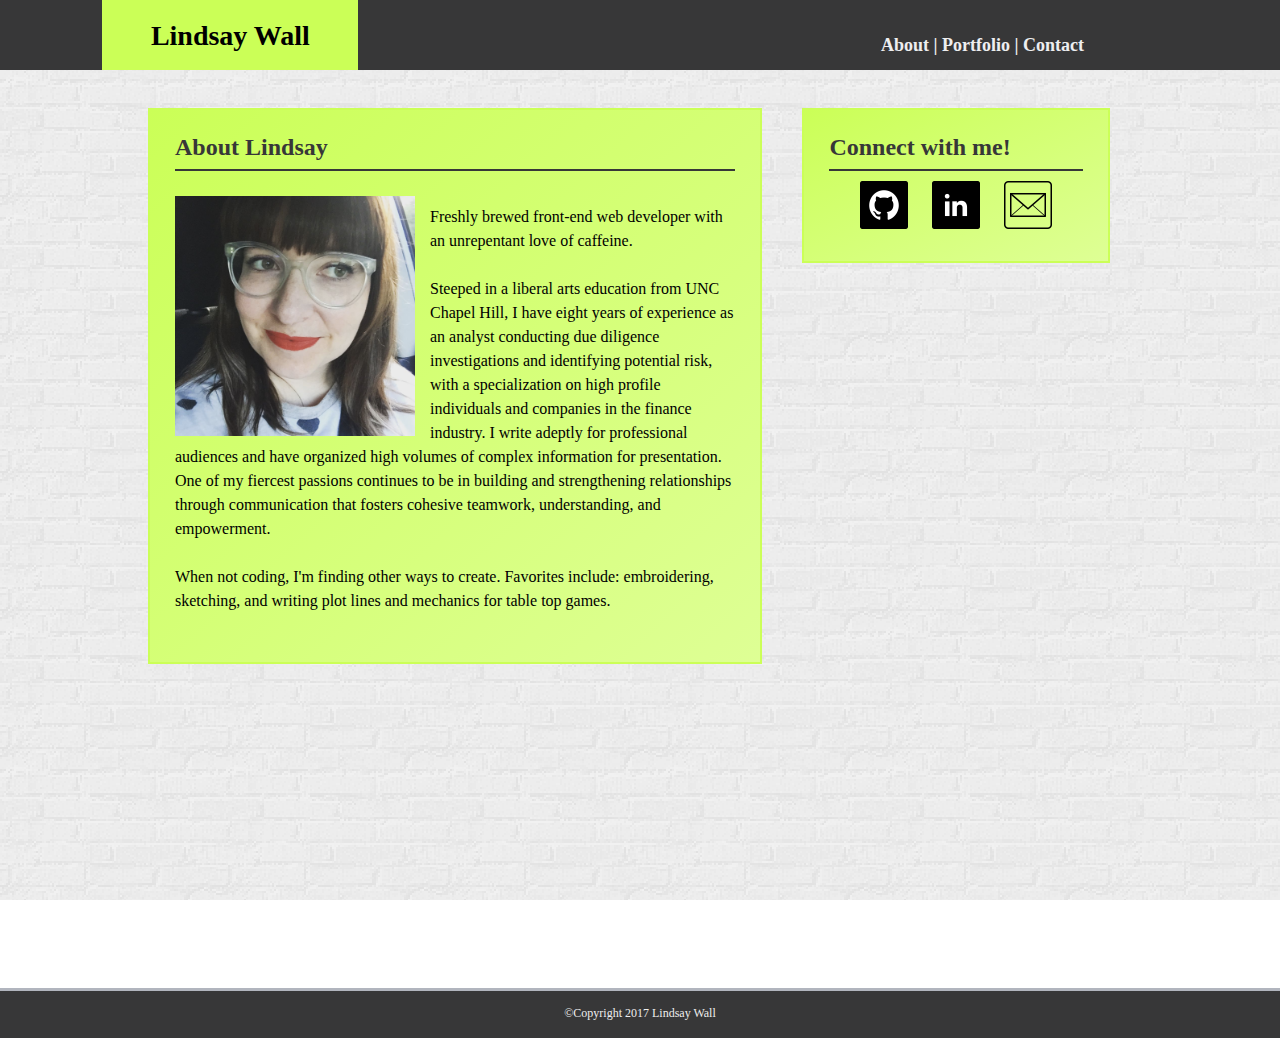
<file: index.html>
<!DOCTYPE html>
<html lang="en-us">
<head>
	<meta charset="UTF-8">
	<title>Lindsay's Biography</title>
	<link rel="stylesheet" type="text/css" href="assets/css/style.css" />
</head>
<body>

	<header>
		
		<strong><h1 id="headername">Lindsay Wall</h1></strong>

		<div class="headerlinks">

			<strong><a href="index.html">About |</a>
			<a href="portfolio.html">Portfolio |</a>
			<a href="contact.html">Contact</a></strong> 

		</div>

	</header>

	<br>

	<div class="container">

		<section id="main-bio">

			<h2>About Lindsay</h2>

			<img id="bio-image" src="assets/images/bio-image.png" alt="Lindsay Wall">

			<br> 

			<p>Freshly brewed front-end web developer with an unrepentant love of caffeine.</p>

			<br>

			<p>Steeped in a liberal arts education from UNC Chapel Hill, I have eight years of experience as an analyst conducting due diligence investigations and identifying potential risk, with a specialization on high profile individuals and companies in the finance industry.  I write adeptly for professional audiences and have organized high volumes of complex information for presentation.  One of my fiercest passions continues to be in building and strengthening relationships through communication that fosters cohesive teamwork, understanding, and empowerment.</p>

			<br> 

			<p>When not coding, I'm finding other ways to create. Favorites include: embroidering, sketching, and writing plot lines and mechanics for table top games.</p>

			<br>

		</section>

		<section id="connect">

			<h3>Connect with me!</h3>

			<a class="icon" href="https://github.com/catslug" target="blank">
				<img src="assets/images/githubcircle.png" alt="Connect with Catslug on Github" width:"42" height:"42">
			</a>
		
			<a class="icon" href="https://linkedin.com/in/lindsay-wall" target="blank">
				<img src="assets/images/linkedinblack.png" alt="Connect via LinkedIn" width:"42" height:"42">
			</a>

			<a class="icon" href="#">
				<img src="assets/images/emailline.png" alt="Connect via email" width:"42" height:"42">
			</a>

		</section>
	
	</div>

	<section>
	<footer class="site-footer">

		<p id="copyright">©Copyright 2017 Lindsay Wall</p>

	</footer>
	</section>

</body>
</html>
</file>
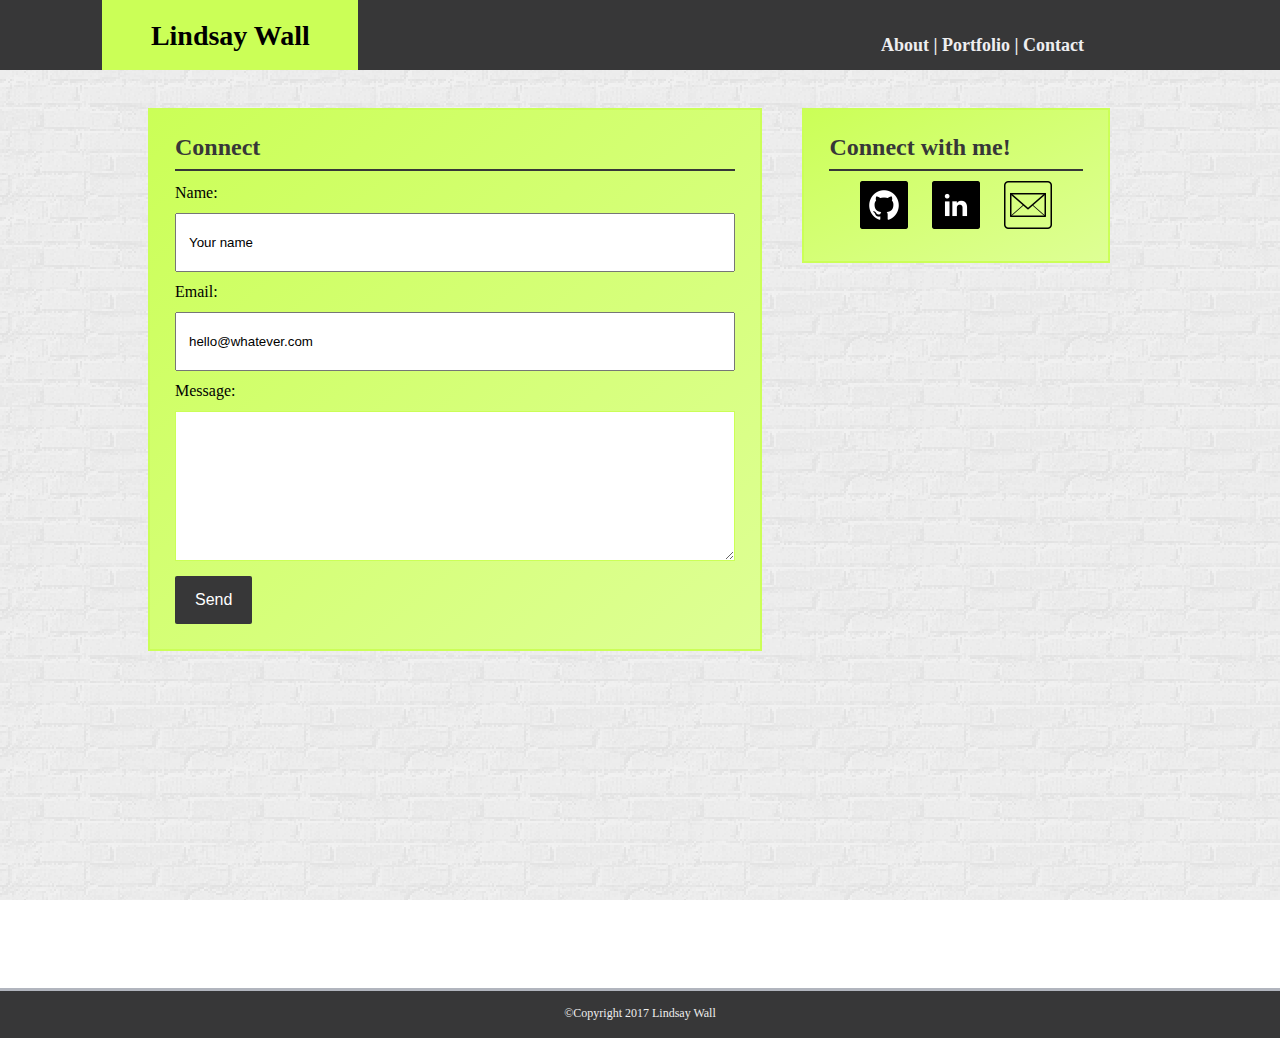
<file: contact.html>
<!DOCTYPE html>
<html lang="en-us">
<head>
	<meta charset="UTF-8">
	<title>Connect with Lindsay</title>
	<link rel="stylesheet" type="text/css" href="assets/css/style.css" />
</head>
<body>

	<header>
		
		<strong><h1 id="headername">Lindsay Wall</h1></strong>

		<div class="headerlinks">

			<strong><a href="index.html">About |</a>
			<a href="portfolio.html">Portfolio |</a>
			<a href="contact.html">Contact</a></strong> 

		</div>

	</header>

	<br>

	<div class="container">

		<section id="contact-form">

			<h2>Connect</h2>

			<form action="#" method="post">
			
			<div>
				<label for="name">Name:</label>
				<input type="text" name="name" value="Your name"><br>
			</div>

			<div>
				<label for="email">Email:</label>
				<input type="email" name="email" value="hello@whatever.com"><br>
			</div>

			<div>
				<label for="message">Message:</label>
				<textarea id="message"></textarea><br>
			</div>

			<div>
				<strong><button class="button" type="submit">Send</button></strong>
			</div>

			</form>

		</section>

		<section id="connect">

			<h3>Connect with me!</h3>

			<a class="icon" href="https://github.com/catslug" target="blank">
				<img src="assets/images/githubcircle.png" alt="Connect with Catslug on Github" width:"42" height:"42">
			</a>
		
			<a class="icon" href="https://linkedin.com/in/lindsay-wall" target="blank">
				<img src="assets/images/linkedinblack.png" alt="Connect via LinkedIn" width:"42" height:"42">
			</a>

			<a class="icon" href="#">
				<img src="assets/images/emailline.png" alt="Connect via email" width:"42" height:"42">
			</a>

		</section>
	
	</div>

	<section>
	<footer class="site-footer">

		<p id="copyright">©Copyright 2017 Lindsay Wall</p>

	</footer>
	</section>

</body>
</html>
</file>
<file: assets/css/style.css>
* {
	box-sizing: border-box;
	margin: 0 auto;
}

html,
body {
	height: 100%;
}

body {
	margin: 0;
	padding: 0;
	font-family: "Palatino Linotype", "Book Antiqua", Palatino, serif;
	background-image: url(brickwall.png);
	background-attachment: fixed;
    background-position: center; 
	background-repeat: repeat;
}

header {
	width: 100%;
	background-color: #373738;
	height: 70px;
}

after-header {
	content: "";
	display: block;
	clear: both;
}

h1 {
	float: left;
	margin-left: 8%;
	width: 20%; 
	height: 70px;
	padding: 20px;
	font-size: 28px;
	text-align: center;
	background-color: #cbff57;
}

h2 {
	padding-bottom: 10px;
	color: #373738;
	border-bottom: 2px solid #373738;
	margin-bottom: 10px;
}

h3 {
	padding-bottom: 10px;
	color: #373738;
	border-bottom: 2px solid #373738;
	font-size: 24px;
	text-align: left;
	margin-bottom: 10px;
}

a {
	text-decoration: none;
}

a:link {
	color: #eeeef0;
}

a:visited {
	color: #eeeef0;
}

#bio-image,
#main-bio,
#connect,
#contact-form {
	float: left;
}

#bio-image {
	height: 240px;
	width: 240px;
	margin-right: 15px;
	margin-top: 15px;
}

#main-bio,
#contact-form,
#portfolio {
	width: 60%;
	border: 2px solid #cbff57;
	padding: 25px;
	margin: 20px;
/*	background-color: #cbff57;*/
	background: #cbff57;
	background: linear-gradient(to bottom right, #cbff57, #deff95);
}

#connect {
	width: 30%;
	text-align: center;
	border: 2px solid #cbff57;
	padding: 25px;
	margin: 20px;
/*	background-color: #cbff57;*/
	background: #cbff57;
	background: linear-gradient(to bottom right, #cbff57, #deff95);
}

input {
	width: 100%;
	padding: 20px 12px;
	margin: 8px 0;
	box-sizing: border-box;
}

textarea {
	width: 100%;
	padding: 20px 12px;
	margin: 8px 0;
	box-sizing: border-box;
	height: 150px;
	resize: vertical;
	border: 1px solid #cbff57;
}

.button {
	background-color: #373738;
	border: none;
	color: white;
	padding: 15px 20px 15px 20px;
	text-align: center;
	text-decoration: none;
	display: inline-block;
	font-size: 16px;
	border-radius: 2px;
}

.container {
	width: 1024px;
	margin: 0 auto;
	min-height: 100%;
	margin-bottom: -50px;
	line-height: 150%;
}

.site-footer {
	height: 50px;
	background-color: #373738;
	text-align: center;
	font-size: 12px;
	color: #eee;
	padding: 15px;
	border-top: 3px solid #b1b5be;
	margin-top: 50px;
}

.headerlinks {
	float: left;
	position: absolute;
	width: 30%;
	right: 0;
	top: 20px;
	padding: 15px;
	margin-right: 30px;
	font-size: 18px;
}

.icon {
	margin: 10px;
}

.portimg {
	width: 200px;
	height: 200px;
	float: left;
	margin: 10px;
}
</file>
